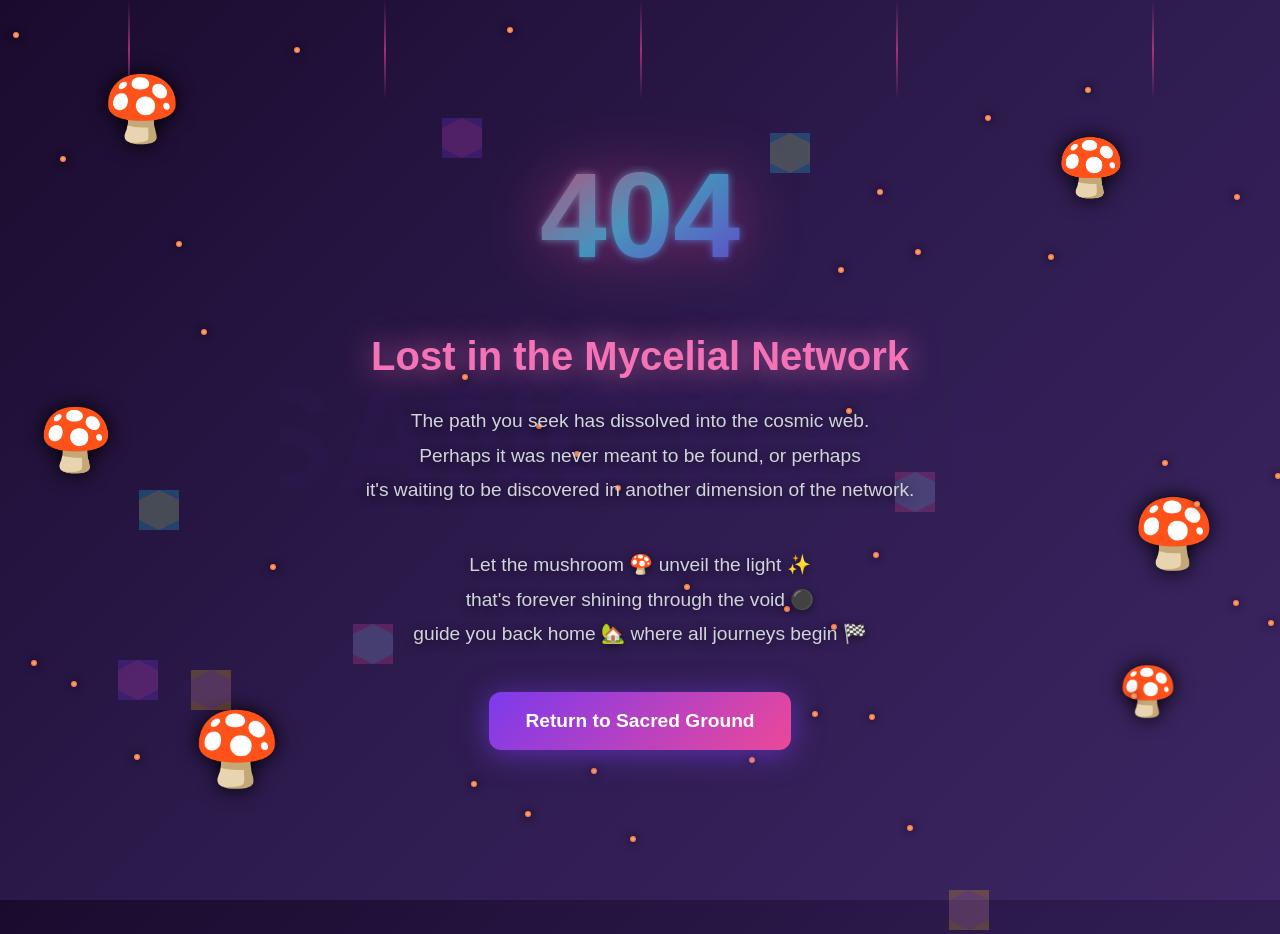
<file: 404_1st+2nd.html>
<!DOCTYPE html>
<html lang="en">
<head>
  <meta charset="UTF-8">
  <meta name="viewport" content="width=device-width, initial-scale=1.0">
  <title>404 - Lost in the Mycelial Network | Ethereal Offering</title>
  <style>
    * {
      margin: 0;
      padding: 0;
      box-sizing: border-box;
    }

    body {
      font-family: -apple-system, BlinkMacSystemFont, 'Segoe UI', 'Roboto', 'Oxygen', 'Ubuntu', 'Cantarell', 'Fira Sans', 'Droid Sans', 'Helvetica Neue', sans-serif;
      background: linear-gradient(135deg, #1a0b2e 0%, #2d1b4e 50%, #3d2663 100%);
      min-height: 100vh;
      display: flex;
      align-items: center;
      justify-content: center;
      overflow: hidden;
      position: relative;
    }

    /* Psanctuary watermark background */
    body::before {
      content: '';
      position: absolute;
      top: 50%;
      left: 50%;
      transform: translate(-50%, -50%);
      width: 80%;
      height: 80%;
      background-image: url('data:image/svg+xml;utf8,<svg xmlns="http://www.w3.org/2000/svg" viewBox="0 0 200 200"><text x="50%" y="50%" font-family="Arial" font-size="40" font-weight="bold" fill="rgba(124, 58, 237, 0.08)" text-anchor="middle" dominant-baseline="middle">PSANCTUARY</text></svg>');
      background-repeat: no-repeat;
      background-position: center;
      background-size: contain;
      opacity: 0.3;
      animation: watermarkBreathe 6s ease-in-out infinite;
      pointer-events: none;
      z-index: 1;
    }

    @keyframes watermarkBreathe {
      0%, 100% { transform: translate(-50%, -50%) scale(1); opacity: 0.3; }
      50% { transform: translate(-50%, -50%) scale(1.05); opacity: 0.15; }
    }

    .container {
      text-align: center;
      z-index: 10;
      position: relative;
      padding: 40px;
      max-width: 700px;
    }

    /* Custom 404 SVG */
    .custom-404 {
      width: 100%;
      max-width: 500px;
      height: auto;
      margin: 0 auto 30px;
      filter: drop-shadow(0 0 30px rgba(236, 72, 153, 0.6));
    }

    h2 {
      font-size: 2.5rem;
      color: #f472b6;
      margin-bottom: 25px;
      font-weight: 700;
      text-shadow: 0 0 30px rgba(244, 114, 182, 0.8);
      animation: textPulse 3s ease-in-out infinite;
    }

    @keyframes textPulse {
      0%, 100% { text-shadow: 0 0 30px rgba(244, 114, 182, 0.8); }
      50% { text-shadow: 0 0 50px rgba(236, 72, 153, 1), 0 0 80px rgba(124, 58, 237, 0.6); }
    }

    p {
      font-size: 1.2rem;
      color: #d1d5db;
      margin-bottom: 40px;
      line-height: 1.8;
      text-shadow: 0 2px 10px rgba(0, 0, 0, 0.5);
    }

    .button {
      display: inline-block;
      padding: 18px 36px;
      background: linear-gradient(135deg, #7c3aed, #ec4899, #7c3aed);
      background-size: 200% 200%;
      color: white;
      text-decoration: none;
      border-radius: 12px;
      font-weight: 600;
      font-size: 1.2rem;
      transition: all 0.3s ease;
      box-shadow: 0 4px 30px rgba(124, 58, 237, 0.6);
      animation: heartbeat 2s ease-in-out infinite, gradientShift 4s ease infinite;
    }

    @keyframes gradientShift {
      0%, 100% { background-position: 0% 50%; }
      50% { background-position: 100% 50%; }
    }

    .button:hover {
      transform: translateY(-3px) scale(1.05);
      box-shadow: 0 8px 40px rgba(236, 72, 153, 0.8);
    }

    /* Trippy mushrooms */
    .trippy-mushroom {
      position: absolute;
      animation: float 8s ease-in-out infinite, colorShift 6s ease-in-out infinite;
      filter: drop-shadow(0 0 10px currentColor);
    }

    @keyframes float {
      0%, 100% {
        transform: translateY(0px) rotate(0deg) scale(1);
      }
      33% {
        transform: translateY(-40px) rotate(15deg) scale(1.1);
      }
      66% {
        transform: translateY(-20px) rotate(-10deg) scale(0.95);
      }
    }

    @keyframes colorShift {
      0%, 100% { color: #ec4899; }
      33% { color: #7c3aed; }
      66% { color: #22d3ee; }
    }

    @keyframes heartbeat {
      0%, 100% {
        transform: scale(1);
      }
      10% {
        transform: scale(1.08);
      }
      20% {
        transform: scale(1);
      }
      30% {
        transform: scale(1.08);
      }
      40% {
        transform: scale(1);
      }
    }

    /* Blockchain cubes */
    .blockchain-cube {
      position: absolute;
      width: 40px;
      height: 40px;
      animation: cubeFloat 10s ease-in-out infinite, cubeRotate 8s linear infinite;
      opacity: 0.4;
    }

    @keyframes cubeFloat {
      0%, 100% { transform: translateY(0px) translateX(0px); }
      50% { transform: translateY(-50px) translateX(30px); }
    }

    @keyframes cubeRotate {
      0% { transform: rotateX(0deg) rotateY(0deg); }
      100% { transform: rotateX(360deg) rotateY(360deg); }
    }

    /* Enhanced sparkles */
    .sparkle {
      position: absolute;
      width: 6px;
      height: 6px;
      background: radial-gradient(circle, #fbbf24, #ec4899);
      border-radius: 50%;
      animation: sparkle-pulse 2s ease-in-out infinite;
      box-shadow: 0 0 10px currentColor;
    }

    @keyframes sparkle-pulse {
      0%, 100% {
        opacity: 0.4;
        transform: scale(1) rotate(0deg);
      }
      50% {
        opacity: 1;
        transform: scale(2) rotate(180deg);
      }
    }

    /* Light rays */
    .light-ray {
      position: absolute;
      width: 2px;
      height: 100px;
      background: linear-gradient(to bottom, transparent, rgba(236, 72, 153, 0.6), transparent);
      animation: rayShine 4s ease-in-out infinite;
      transform-origin: top;
    }

    @keyframes rayShine {
      0%, 100% { opacity: 0.3; transform: scaleY(1); }
      50% { opacity: 0.8; transform: scaleY(1.5); }
    }
  </style>
</head>
<body>
  <div class="container">
    <!-- Custom 404 SVG -->
    <svg class="custom-404" viewBox="0 0 500 150" xmlns="http://www.w3.org/2000/svg">
      <defs>
        <linearGradient id="grad404" x1="0%" y1="0%" x2="100%" y2="100%">
          <stop offset="0%" style="stop-color:#fbbf24;stop-opacity:1">
            <animate attributeName="stop-color" values="#fbbf24;#ec4899;#22d3ee;#7c3aed;#fbbf24" dur="6s" repeatCount="indefinite"/>
          </stop>
          <stop offset="50%" style="stop-color:#ec4899;stop-opacity:1">
            <animate attributeName="stop-color" values="#ec4899;#22d3ee;#7c3aed;#fbbf24;#ec4899" dur="6s" repeatCount="indefinite"/>
          </stop>
          <stop offset="100%" style="stop-color:#22d3ee;stop-opacity:1">
            <animate attributeName="stop-color" values="#22d3ee;#7c3aed;#fbbf24;#ec4899;#22d3ee" dur="6s" repeatCount="indefinite"/>
          </stop>
        </linearGradient>
        <filter id="glow">
          <feGaussianBlur stdDeviation="4" result="coloredBlur"/>
          <feMerge>
            <feMergeNode in="coloredBlur"/>
            <feMergeNode in="SourceGraphic"/>
          </feMerge>
        </filter>
      </defs>
      <text x="50%" y="50%" font-family="Arial, sans-serif" font-size="120" font-weight="900" fill="url(#grad404)" text-anchor="middle" dominant-baseline="middle" filter="url(#glow)">
        404
        <animate attributeName="opacity" values="1;0.7;1" dur="3s" repeatCount="indefinite"/>
      </text>
    </svg>

    <h2>Lost in the Mycelial Network</h2>
    <p>
      The path you seek has dissolved into the cosmic web.<br>
      Perhaps it was never meant to be found, or perhaps <br>
      it's waiting to be discovered in another dimension of the network.
    </p>
    <p>
      Let the mushroom 🍄 unveil the light ✨<br>
      that's forever shining through the void ⚫️<br>
      guide you back home 🏡 where all journeys begin 🏁
    </p>
    <a href="/" class="button">Return to Sacred Ground</a>
  </div>

  <!-- Trippy mushrooms -->
  <div class="trippy-mushroom" style="top: 8%; left: 8%; font-size: 4rem; animation-delay: 0s;">🍄</div>
  <div class="trippy-mushroom" style="top: 15%; right: 12%; font-size: 3.5rem; animation-delay: 1.5s;">🍄</div>
  <div class="trippy-mushroom" style="bottom: 12%; left: 15%; font-size: 4.5rem; animation-delay: 3s;">🍄</div>
  <div class="trippy-mushroom" style="bottom: 20%; right: 8%; font-size: 3rem; animation-delay: 2s;">🍄</div>
  <div class="trippy-mushroom" style="top: 45%; left: 3%; font-size: 3.8rem; animation-delay: 1s;">🍄</div>
  <div class="trippy-mushroom" style="top: 55%; right: 5%; font-size: 4.2rem; animation-delay: 2.5s;">🍄</div>

  <script>
    // Create blockchain cubes
    const cubeColors = ['#7c3aed', '#ec4899', '#22d3ee', '#fbbf24'];
    for (let i = 0; i < 8; i++) {
      const cube = document.createElement('div');
      cube.className = 'blockchain-cube';
      cube.style.top = Math.random() * 100 + '%';
      cube.style.left = Math.random() * 100 + '%';
      cube.style.animationDelay = Math.random() * 5 + 's';
      cube.innerHTML = `<svg viewBox="0 0 40 40" xmlns="http://www.w3.org/2000/svg">
        <rect width="40" height="40" fill="${cubeColors[i % cubeColors.length]}" opacity="0.6"/>
        <path d="M20,0 L40,10 L40,30 L20,40 L0,30 L0,10 Z" fill="${cubeColors[(i + 1) % cubeColors.length]}" opacity="0.4"/>
      </svg>`;
      document.body.appendChild(cube);
    }

    // Create enhanced sparkles
    for (let i = 0; i < 40; i++) {
      const sparkle = document.createElement('div');
      sparkle.className = 'sparkle';
      sparkle.style.top = Math.random() * 100 + '%';
      sparkle.style.left = Math.random() * 100 + '%';
      sparkle.style.animationDelay = Math.random() * 2 + 's';
      document.body.appendChild(sparkle);
    }

    // Create light rays
    for (let i = 0; i < 6; i++) {
      const ray = document.createElement('div');
      ray.className = 'light-ray';
      ray.style.top = '0';
      ray.style.left = (i * 20 + 10) + '%';
      ray.style.animationDelay = (i * 0.5) + 's';
      document.body.appendChild(ray);
    }

    // GitHub Pages SPA redirect handler
    (function() {
      var redirect = sessionStorage.redirect;
      delete sessionStorage.redirect;
      if (redirect && redirect !== location.href) {
        history.replaceState(null, null, redirect);
      }
    })();
  </script>
</body>
</html>
</file>
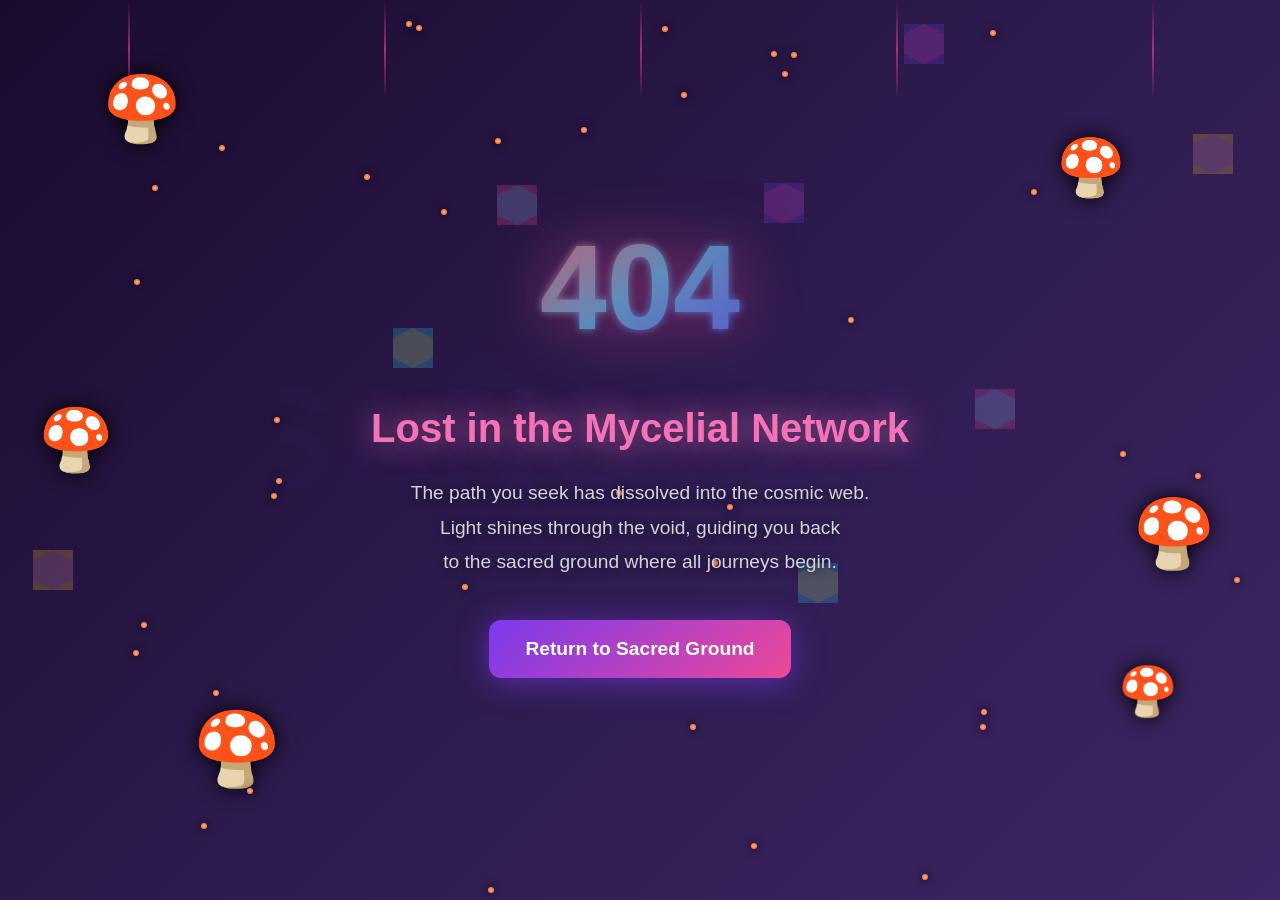
<file: 404_2nd draft.html>
<!DOCTYPE html>
<html lang="en">
<head>
  <meta charset="UTF-8">
  <meta name="viewport" content="width=device-width, initial-scale=1.0">
  <title>404 - Lost in the Mycelial Network | Ethereal Offering</title>
  <style>
    * {
      margin: 0;
      padding: 0;
      box-sizing: border-box;
    }

    body {
      font-family: -apple-system, BlinkMacSystemFont, 'Segoe UI', 'Roboto', 'Oxygen', 'Ubuntu', 'Cantarell', 'Fira Sans', 'Droid Sans', 'Helvetica Neue', sans-serif;
      background: linear-gradient(135deg, #1a0b2e 0%, #2d1b4e 50%, #3d2663 100%);
      min-height: 100vh;
      display: flex;
      align-items: center;
      justify-content: center;
      overflow: hidden;
      position: relative;
    }

    /* Psanctuary watermark background */
    body::before {
      content: '';
      position: absolute;
      top: 50%;
      left: 50%;
      transform: translate(-50%, -50%);
      width: 80%;
      height: 80%;
      background-image: url('data:image/svg+xml;utf8,<svg xmlns="http://www.w3.org/2000/svg" viewBox="0 0 200 200"><text x="50%" y="50%" font-family="Arial" font-size="40" font-weight="bold" fill="rgba(124, 58, 237, 0.08)" text-anchor="middle" dominant-baseline="middle">PSANCTUARY</text></svg>');
      background-repeat: no-repeat;
      background-position: center;
      background-size: contain;
      opacity: 0.3;
      animation: watermarkBreathe 6s ease-in-out infinite;
      pointer-events: none;
      z-index: 1;
    }

    @keyframes watermarkBreathe {
      0%, 100% { transform: translate(-50%, -50%) scale(1); opacity: 0.3; }
      50% { transform: translate(-50%, -50%) scale(1.05); opacity: 0.15; }
    }

    .container {
      text-align: center;
      z-index: 10;
      position: relative;
      padding: 40px;
      max-width: 700px;
    }

    /* Custom 404 SVG */
    .custom-404 {
      width: 100%;
      max-width: 500px;
      height: auto;
      margin: 0 auto 30px;
      filter: drop-shadow(0 0 30px rgba(236, 72, 153, 0.6));
    }

    h2 {
      font-size: 2.5rem;
      color: #f472b6;
      margin-bottom: 25px;
      font-weight: 700;
      text-shadow: 0 0 30px rgba(244, 114, 182, 0.8);
      animation: textPulse 3s ease-in-out infinite;
    }

    @keyframes textPulse {
      0%, 100% { text-shadow: 0 0 30px rgba(244, 114, 182, 0.8); }
      50% { text-shadow: 0 0 50px rgba(236, 72, 153, 1), 0 0 80px rgba(124, 58, 237, 0.6); }
    }

    p {
      font-size: 1.2rem;
      color: #d1d5db;
      margin-bottom: 40px;
      line-height: 1.8;
      text-shadow: 0 2px 10px rgba(0, 0, 0, 0.5);
    }

    .button {
      display: inline-block;
      padding: 18px 36px;
      background: linear-gradient(135deg, #7c3aed, #ec4899, #7c3aed);
      background-size: 200% 200%;
      color: white;
      text-decoration: none;
      border-radius: 12px;
      font-weight: 600;
      font-size: 1.2rem;
      transition: all 0.3s ease;
      box-shadow: 0 4px 30px rgba(124, 58, 237, 0.6);
      animation: heartbeat 2s ease-in-out infinite, gradientShift 4s ease infinite;
    }

    @keyframes gradientShift {
      0%, 100% { background-position: 0% 50%; }
      50% { background-position: 100% 50%; }
    }

    .button:hover {
      transform: translateY(-3px) scale(1.05);
      box-shadow: 0 8px 40px rgba(236, 72, 153, 0.8);
    }

    /* Trippy mushrooms */
    .trippy-mushroom {
      position: absolute;
      animation: float 8s ease-in-out infinite, colorShift 6s ease-in-out infinite;
      filter: drop-shadow(0 0 10px currentColor);
    }

    @keyframes float {
      0%, 100% {
        transform: translateY(0px) rotate(0deg) scale(1);
      }
      33% {
        transform: translateY(-40px) rotate(15deg) scale(1.1);
      }
      66% {
        transform: translateY(-20px) rotate(-10deg) scale(0.95);
      }
    }

    @keyframes colorShift {
      0%, 100% { color: #ec4899; }
      33% { color: #7c3aed; }
      66% { color: #22d3ee; }
    }

    @keyframes heartbeat {
      0%, 100% {
        transform: scale(1);
      }
      10% {
        transform: scale(1.08);
      }
      20% {
        transform: scale(1);
      }
      30% {
        transform: scale(1.08);
      }
      40% {
        transform: scale(1);
      }
    }

    /* Blockchain cubes */
    .blockchain-cube {
      position: absolute;
      width: 40px;
      height: 40px;
      animation: cubeFloat 10s ease-in-out infinite, cubeRotate 8s linear infinite;
      opacity: 0.4;
    }

    @keyframes cubeFloat {
      0%, 100% { transform: translateY(0px) translateX(0px); }
      50% { transform: translateY(-50px) translateX(30px); }
    }

    @keyframes cubeRotate {
      0% { transform: rotateX(0deg) rotateY(0deg); }
      100% { transform: rotateX(360deg) rotateY(360deg); }
    }

    /* Enhanced sparkles */
    .sparkle {
      position: absolute;
      width: 6px;
      height: 6px;
      background: radial-gradient(circle, #fbbf24, #ec4899);
      border-radius: 50%;
      animation: sparkle-pulse 2s ease-in-out infinite;
      box-shadow: 0 0 10px currentColor;
    }

    @keyframes sparkle-pulse {
      0%, 100% {
        opacity: 0.4;
        transform: scale(1) rotate(0deg);
      }
      50% {
        opacity: 1;
        transform: scale(2) rotate(180deg);
      }
    }

    /* Light rays */
    .light-ray {
      position: absolute;
      width: 2px;
      height: 100px;
      background: linear-gradient(to bottom, transparent, rgba(236, 72, 153, 0.6), transparent);
      animation: rayShine 4s ease-in-out infinite;
      transform-origin: top;
    }

    @keyframes rayShine {
      0%, 100% { opacity: 0.3; transform: scaleY(1); }
      50% { opacity: 0.8; transform: scaleY(1.5); }
    }
  </style>
</head>
<body>
  <div class="container">
    <!-- Custom 404 SVG -->
    <svg class="custom-404" viewBox="0 0 500 150" xmlns="http://www.w3.org/2000/svg">
      <defs>
        <linearGradient id="grad404" x1="0%" y1="0%" x2="100%" y2="100%">
          <stop offset="0%" style="stop-color:#fbbf24;stop-opacity:1">
            <animate attributeName="stop-color" values="#fbbf24;#ec4899;#22d3ee;#7c3aed;#fbbf24" dur="6s" repeatCount="indefinite"/>
          </stop>
          <stop offset="50%" style="stop-color:#ec4899;stop-opacity:1">
            <animate attributeName="stop-color" values="#ec4899;#22d3ee;#7c3aed;#fbbf24;#ec4899" dur="6s" repeatCount="indefinite"/>
          </stop>
          <stop offset="100%" style="stop-color:#22d3ee;stop-opacity:1">
            <animate attributeName="stop-color" values="#22d3ee;#7c3aed;#fbbf24;#ec4899;#22d3ee" dur="6s" repeatCount="indefinite"/>
          </stop>
        </linearGradient>
        <filter id="glow">
          <feGaussianBlur stdDeviation="4" result="coloredBlur"/>
          <feMerge>
            <feMergeNode in="coloredBlur"/>
            <feMergeNode in="SourceGraphic"/>
          </feMerge>
        </filter>
      </defs>
      <text x="50%" y="50%" font-family="Arial, sans-serif" font-size="120" font-weight="900" fill="url(#grad404)" text-anchor="middle" dominant-baseline="middle" filter="url(#glow)">
        404
        <animate attributeName="opacity" values="1;0.7;1" dur="3s" repeatCount="indefinite"/>
      </text>
    </svg>

    <h2>Lost in the Mycelial Network</h2>
    <p>
      The path you seek has dissolved into the cosmic web.<br>
      Light shines through the void, guiding you back<br>
      to the sacred ground where all journeys begin.
    </p>
    <a href="/" class="button">Return to Sacred Ground</a>
  </div>

  <!-- Trippy mushrooms -->
  <div class="trippy-mushroom" style="top: 8%; left: 8%; font-size: 4rem; animation-delay: 0s;">🍄</div>
  <div class="trippy-mushroom" style="top: 15%; right: 12%; font-size: 3.5rem; animation-delay: 1.5s;">🍄</div>
  <div class="trippy-mushroom" style="bottom: 12%; left: 15%; font-size: 4.5rem; animation-delay: 3s;">🍄</div>
  <div class="trippy-mushroom" style="bottom: 20%; right: 8%; font-size: 3rem; animation-delay: 2s;">🍄</div>
  <div class="trippy-mushroom" style="top: 45%; left: 3%; font-size: 3.8rem; animation-delay: 1s;">🍄</div>
  <div class="trippy-mushroom" style="top: 55%; right: 5%; font-size: 4.2rem; animation-delay: 2.5s;">🍄</div>

  <script>
    // Create blockchain cubes
    const cubeColors = ['#7c3aed', '#ec4899', '#22d3ee', '#fbbf24'];
    for (let i = 0; i < 8; i++) {
      const cube = document.createElement('div');
      cube.className = 'blockchain-cube';
      cube.style.top = Math.random() * 100 + '%';
      cube.style.left = Math.random() * 100 + '%';
      cube.style.animationDelay = Math.random() * 5 + 's';
      cube.innerHTML = `<svg viewBox="0 0 40 40" xmlns="http://www.w3.org/2000/svg">
        <rect width="40" height="40" fill="${cubeColors[i % cubeColors.length]}" opacity="0.6"/>
        <path d="M20,0 L40,10 L40,30 L20,40 L0,30 L0,10 Z" fill="${cubeColors[(i + 1) % cubeColors.length]}" opacity="0.4"/>
      </svg>`;
      document.body.appendChild(cube);
    }

    // Create enhanced sparkles
    for (let i = 0; i < 40; i++) {
      const sparkle = document.createElement('div');
      sparkle.className = 'sparkle';
      sparkle.style.top = Math.random() * 100 + '%';
      sparkle.style.left = Math.random() * 100 + '%';
      sparkle.style.animationDelay = Math.random() * 2 + 's';
      document.body.appendChild(sparkle);
    }

    // Create light rays
    for (let i = 0; i < 6; i++) {
      const ray = document.createElement('div');
      ray.className = 'light-ray';
      ray.style.top = '0';
      ray.style.left = (i * 20 + 10) + '%';
      ray.style.animationDelay = (i * 0.5) + 's';
      document.body.appendChild(ray);
    }

    // GitHub Pages SPA redirect handler
    (function() {
      var redirect = sessionStorage.redirect;
      delete sessionStorage.redirect;
      if (redirect && redirect !== location.href) {
        history.replaceState(null, null, redirect);
      }
    })();
  </script>
</body>
</html>
</file>
